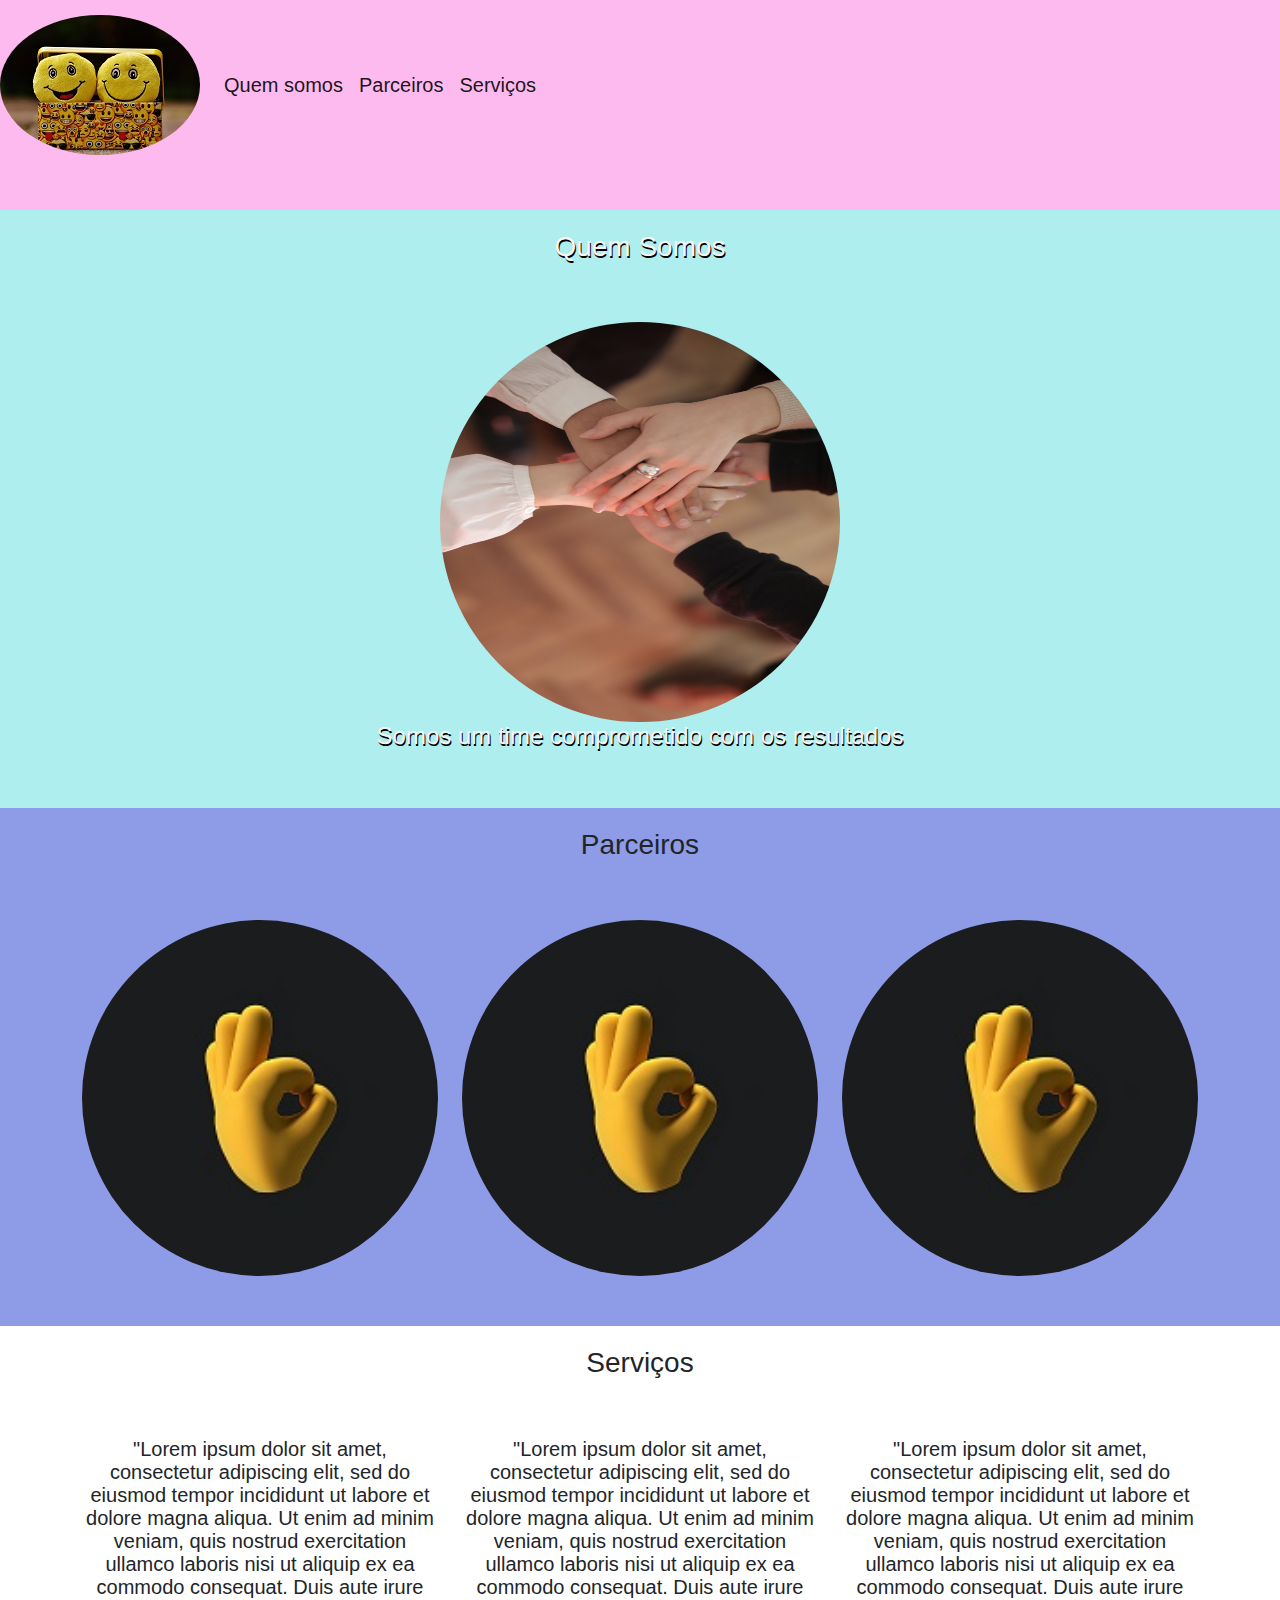
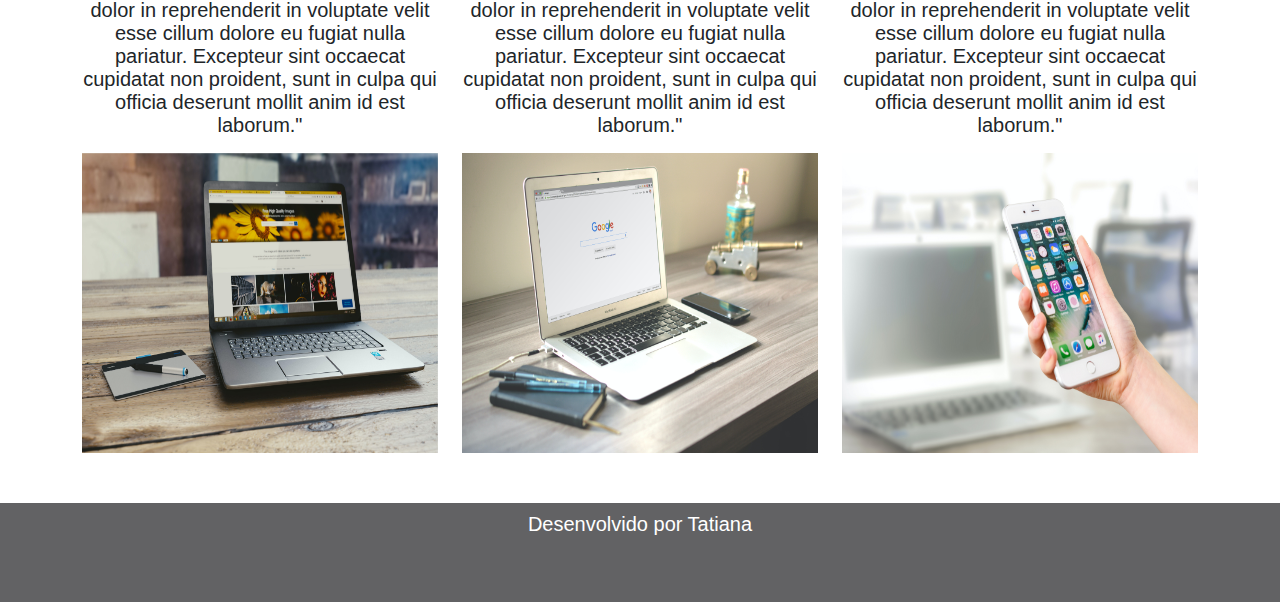
<file: bootstrap/index.html>
<!DOCTYPE html>

<html lang="pt-br">
    <head>
        <title>Minha Página</title>
        <meta charset="utf-8">
        <link rel="stylesheet" type="text/css" href="bootstrap/css/bootstrap.min.css">
        <link rel="stylesheet" type="text/css" href="css/style.css">

    </head>
    
    <body>
        <nav class="navbar navbar-expand-lg navbar-light margin">
            <a class="navbar-brand" href="#">
                <img id="logo1" src="img/logo1.jpg">
            </a>
            <div class="collapse navbar-collapse">

                <ul class="navbar-nav">
                    <li class="nav-item">
                        <a class="nav-link active" href="#quemsomos">Quem somos</a>
                    </li>
                    <li class="nav-item">
                        <a class="nav-link active" href="#parceiros">Parceiros</a>
                    </li>
                    <li class="nav-item">
                        <a class="nav-link active" href="#servicos">Serviços</a>
                </ul>
            </div>
        </nav>

        <section id="quemsomos">
            <div class="container-fluid quem-somos text-center margin">
                <h3 class="margin">Quem Somos</h3>
                <img src="img/equipe.jpg" class="rounded-circle" width="400" height="400">
                <h4>Somos um time comprometido com os resultados</h4>
            </div>

        </section>
        <section id="parceiros">
            <div class="container-fluid text-center margin parceiros">
                <h3 class="margin">Parceiros</h3>
                <div class="container">
                    <div class="row">
                        <div class="col-md-4">
                            <img id="logo2" src="img/logo2.jpg" width="100%">
                        </div>
                        <div class="col-md-4">
                            <img id="logo2" src="img/logo2.jpg" width="100%">
                        </div>
                        <div class="col-md-4">
                            <img id="logo2" src="img/logo2.jpg" width="100%">
                        </div>
                    </div>
                </div>
            </div>

        </section>
        <section id="servicos">
            <div class="container-fluid text-center margin servicos">
                <h3 class="margin">Serviços</h3>
                <div class="container">
                    <div class="row">
                        <dic class="col-lg-4">
                            <p>"Lorem ipsum dolor sit amet, consectetur adipiscing elit, sed do eiusmod tempor incididunt ut labore et dolore magna aliqua. Ut enim ad minim veniam, quis nostrud exercitation ullamco laboris nisi ut aliquip ex ea commodo consequat. Duis aute irure dolor in reprehenderit in voluptate velit esse cillum dolore eu fugiat nulla pariatur. Excepteur sint occaecat cupidatat non proident, sunt in culpa qui officia deserunt mollit anim id est laborum."</p>
                            <img src="img/site_1.jpg" width="100%" height="300">
                        </dic>
                        <div class="col-lg-4">
                            <p>"Lorem ipsum dolor sit amet, consectetur adipiscing elit, sed do eiusmod tempor incididunt ut labore et dolore magna aliqua. Ut enim ad minim veniam, quis nostrud exercitation ullamco laboris nisi ut aliquip ex ea commodo consequat. Duis aute irure dolor in reprehenderit in voluptate velit esse cillum dolore eu fugiat nulla pariatur. Excepteur sint occaecat cupidatat non proident, sunt in culpa qui officia deserunt mollit anim id est laborum."</p>
                            <img src="img/site_2.jpg" width="100%" height="300">
                        </div>
                        <div class="col-lg-4">
                            <p>"Lorem ipsum dolor sit amet, consectetur adipiscing elit, sed do eiusmod tempor incididunt ut labore et dolore magna aliqua. Ut enim ad minim veniam, quis nostrud exercitation ullamco laboris nisi ut aliquip ex ea commodo consequat. Duis aute irure dolor in reprehenderit in voluptate velit esse cillum dolore eu fugiat nulla pariatur. Excepteur sint occaecat cupidatat non proident, sunt in culpa qui officia deserunt mollit anim id est laborum."</p>
                            <img src="img/app.jpg" width="100%" height="300">
                        </div>
                    </div>
                </div>
            </div>
            
        </section>
    </body>
    <footer class="container-fluid text-center bg-footer margin">
        <p>Desenvolvido por Tatiana</p>
    </footer> 
</html>
</file>
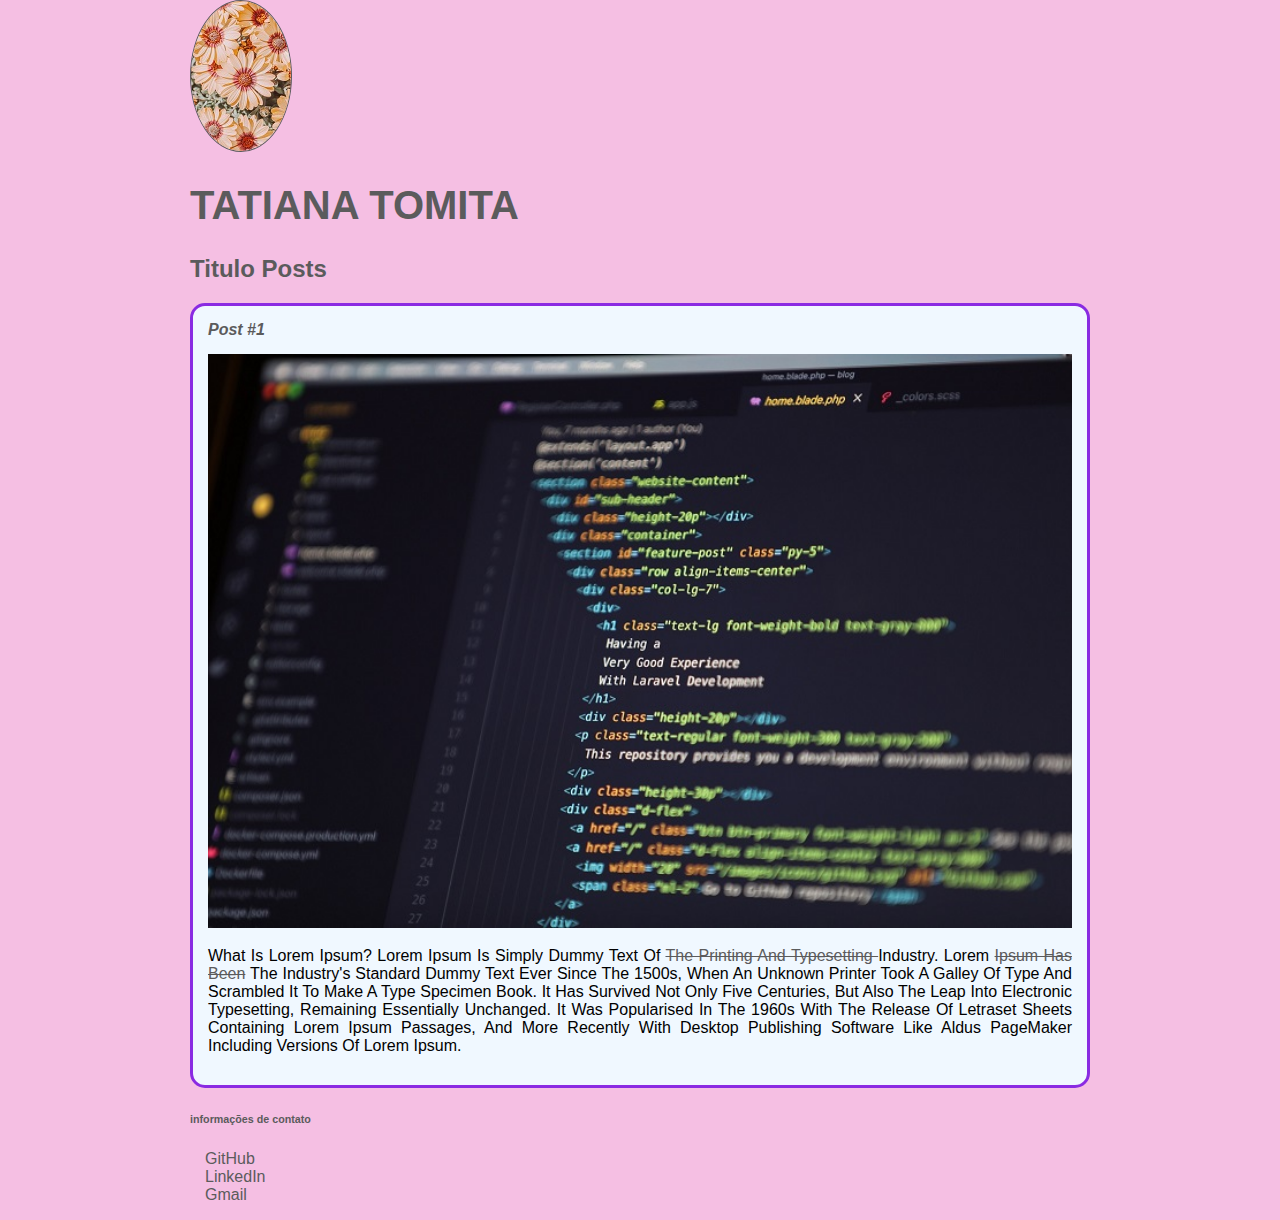
<file: html/index.html>
<!DOCTYPE html>
<html>
    <head>
        <meta charset="utf-8">
        <title>Tatiana Tomita</title>
        <link rel="stylesheet" href="style.css">
    </head>
    <body>
        <header>
            <img src="fotopteste.jpg" alt="ilustração de flores" class="photo">
            <h1 id="title">Tatiana Tomita</h1>
        </header>
        
        <section>
            <header>
               
                <h2 class="subtitle">Titulo Posts</h2>
               
            </header>
            <article class="post">
                <header>
                    <h3 class="post_title"> Post #1</h3>
                    <img src="foto postagem.jpg" alt="foto de codigo html" class="post_image">
                </header>
                <p class="post_content">
                    
                    What is Lorem Ipsum?
Lorem Ipsum is simply dummy text of <a href="https://www.linkedin.com/in/tatiana-tomita-2aab46225" target="_blank">the printing and typesetting </a>industry. Lorem <a href="mailto:tatiana@gmail.com" >Ipsum has been</a> the industry's standard dummy text ever since the 1500s, when an unknown printer took a galley of type and scrambled it to make a type specimen book. It has survived not only five centuries, but also the leap into electronic typesetting, remaining essentially unchanged. It was popularised in the 1960s with the release of Letraset sheets containing Lorem Ipsum passages, and more recently with desktop publishing software like Aldus PageMaker including versions of Lorem Ipsum.
                </p>
            </article>
        </section>
        <footer>
            <h6>informações de contato</h6>
            <ul class="contact_list">
                <li>
                    <a href="https://github.com/tatianatomita" target="_blank">GitHub</a>
                    
                </li>
                <li>
                    <a href="https://www.linkedin.com/in/tatiana-tomita-2aab46225/" target="_blank">LinkedIn</a>
                </li>
                <li>
                    <a href="mailto:tatiana.tomita88@gmail.com" target="_blank">Gmail</a>
                </li>
            </ul>
        </footer>
    </body>
 </html>
</file>
<file: bootstrap/css/style.css>
body{
    font: 20px Arial, sans-serif;
}
.navbar {
    background-color: hsl(313, 94%, 86%);
}
#logo1{
    border-radius: 50%;
}
#logo2{
    border-radius: 50%;
}
.quem-somos{
    background-color: #aeeeee;
    color: whitesmoke;
    text-shadow: 1px 2px black;

}
.margin{
    padding-bottom: 50px;
    padding-top: 10px ;
}
.parceiros{
    background-color: #8e9be6;
}
.bg-footer{
    background-color: hsl(240, 1%, 39%);
    color:white;
}
</file>
<file: html/style.css>
body {
    background-color: #f5bfe3;
    font-family: Verdana, Arial;
    max-width: 900px;
    margin:auto;

}

.photo{
    border: 1px solid #5b5b5c;
    border-radius: 50%;
    
}

.post{
    background-color: aliceblue;
    padding: 15px;
    border: 3px solid blueviolet;
    margin-bottom: 15px;
    border-radius: 15px;
}

#title, .subtitle, .post_title{
    color: #5b5b5c
}
#title{
    font-size: 40px;
    text-transform: uppercase;
}
a{
    text-decoration: line-through;
    color: #5b5b5c;
}

.post_title{
    font-size: 16px;
    font-style: italic;
    margin: 0;
    margin-bottom: 15px;

}

.post_content {
    margin: 0;
    margin-bottom: 15px;
    text-transform: capitalize;
    text-align: justify;
}
.post_image{
    margin-bottom: 15px;
    width: 100%;
}
h6 {
    color:#5b5b5c
}
.contact_list {
    list-style-type: none;
    padding-left: 15px;
}

.contact_list li a {
    text-decoration: none;
}
</file>
